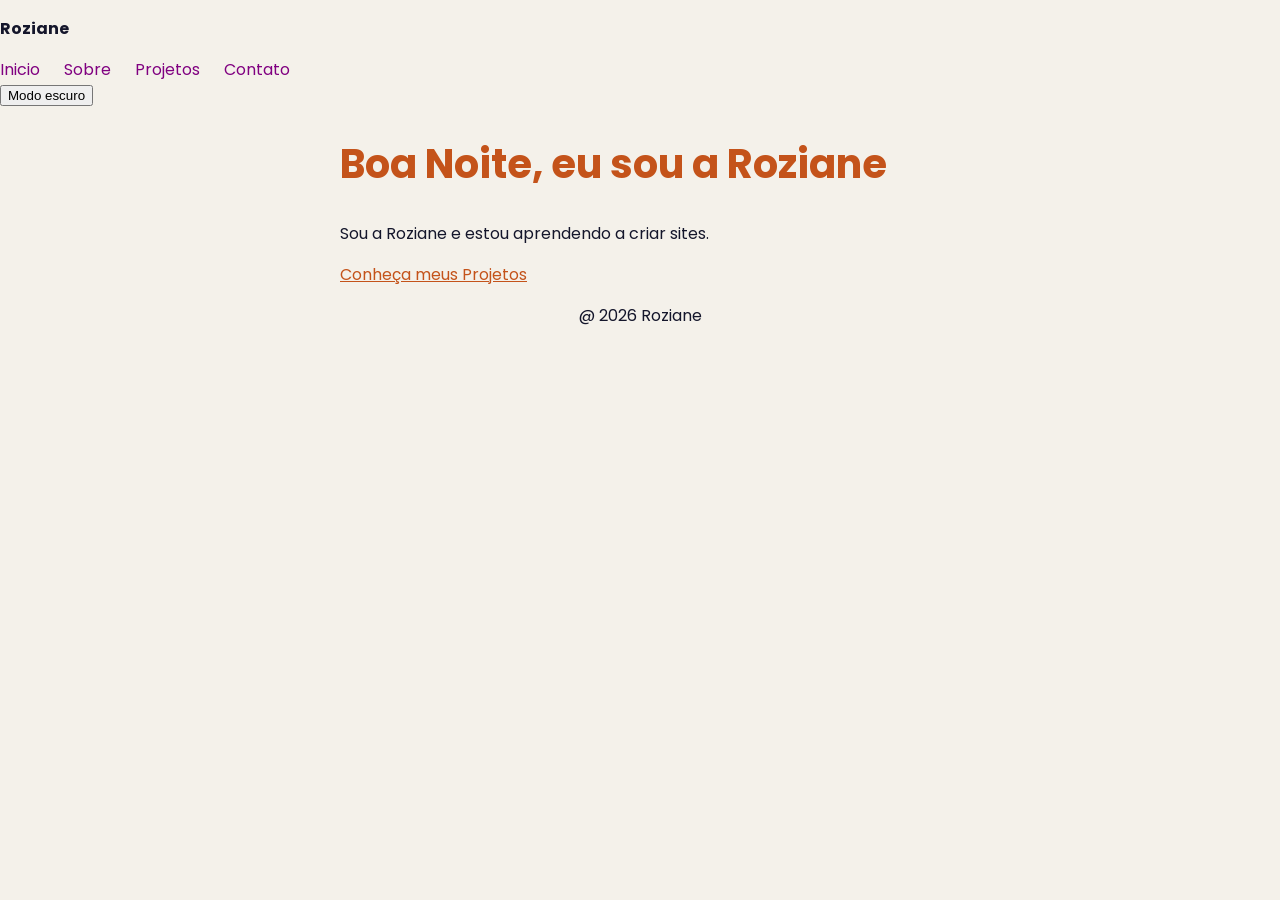
<file: index.html>
<!DOCTYPE html>
<html lang="pt-BR">

<head>
    <meta charset="UTF-8">
    <title>Inicio Roziane</title>
    <link rel="stylesheet" href="https://fonts.googleapis.com/css2?family=Poppins:wght@400;700&display=swap">
    <link rel="stylesheet" href="css/style.css">
    <link rel="stylesheet" href="css/style.css">
</head>

<body>
    <header>

        <p><strong>Roziane</strong></p>

        <nav>

            <a href="index.html">Inicio</a>
            <a href="sobre.html">Sobre</a>
            <a href="projetos.html">Projetos</a>
            <a href="contato.html">Contato</a>
        </nav>
         <button id = "tema"> Modo escuro</button>   
        <header>

            <main>

                <h1>Bem-vindo ao Meu Portfólio</h1>
                <p>Sou a Roziane e estou aprendendo a criar sites.</p>
                <a href="projetos.html">Conheça meus Projetos</a>

            </main>

            <footer>

                <p>@ 2026 Roziane</p>

            </footer>
                        <script src="js/script.js"></script>


</body>

</html>
</file>
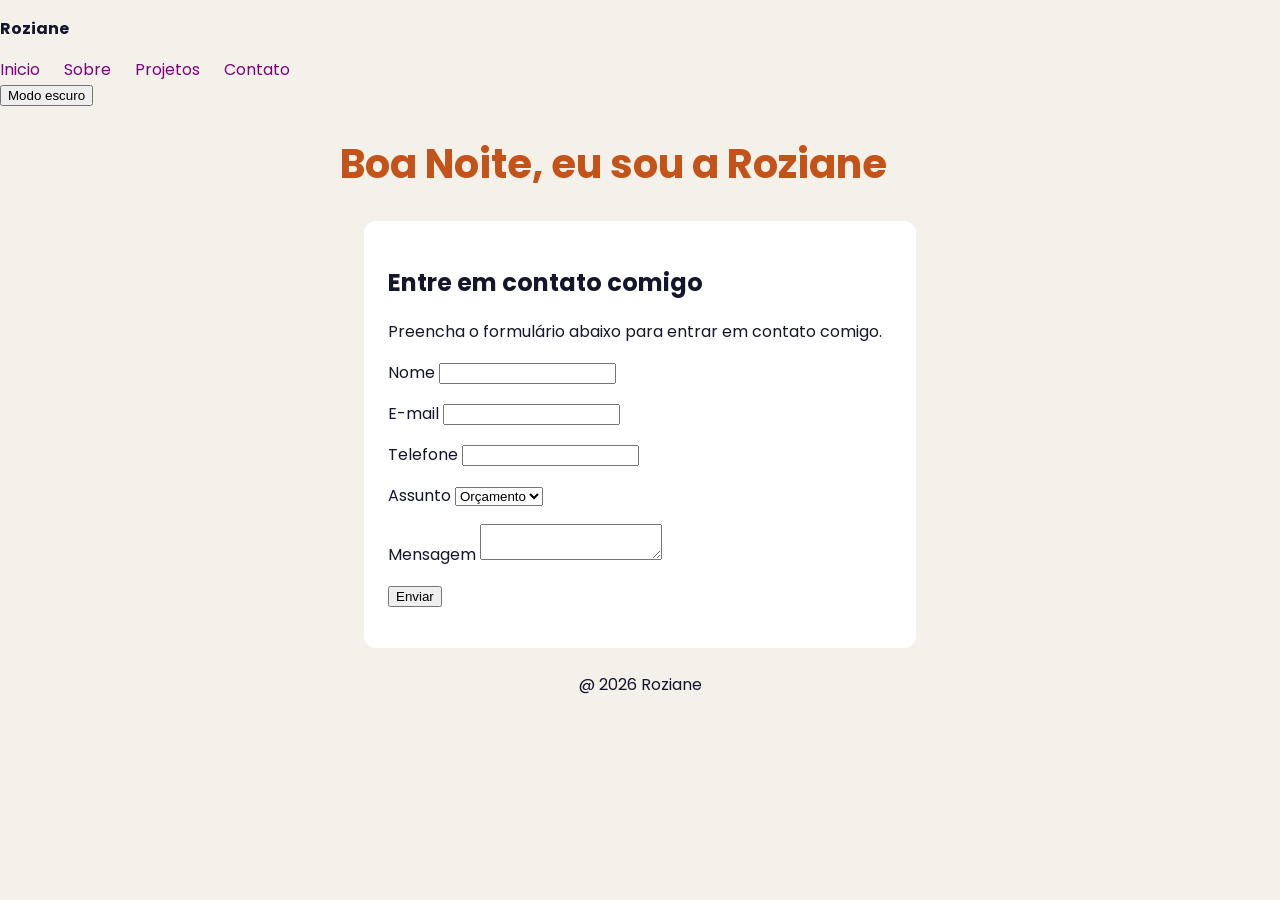
<file: contato.html>
<!DOCTYPE html>
<html lang="pt-BR">

<head>
    <meta charset="UTF-8">
    <title> Contato Roziane</title>
    <link rel="stylesheet" href="https://fonts.googleapis.com/css2?family=Poppins:wght@400;700&display=swap">
    <link rel="stylesheet" href="css/style.css">
</head>

<body>
    <header>

        <p><strong>Roziane</strong></p>

        <nav>

            <a href="index.html">Inicio</a>
            <a href="sobre.html">Sobre</a>
            <a href="projetos.html">Projetos</a>
            <a href="contato.html">Contato</a>
        </nav>
        <button id="tema"> Modo escuro</button>

    </header>

    <main>
        <h1>Contato</h1>
        <section class="card">
               <form id="formulario">
            <h2>Entre em contato comigo</h2>
            <p>Preencha o formulário abaixo para entrar em contato comigo.</p>
           

                <p>
                    <label for="nome">Nome</label>
                    <input type="text" id="nome" name="nome" required>
                </p>

                <p>
                    <label for="email">E-mail</label>
                    <input type="email" id="email" name="email" required>
                </p>
                <p>
                    <label for="tel">Telefone</label>
                    <input type="tel" id="tel" name="tel">
                </p>

                <p>
                    <label for="assunto">Assunto</label>
                    <select id="assunto" name="assunto">
                        <option>Orçamento</option>
                        <option>Dúvida</option>
                        <option>Outro</option>
                    </select>

                </p>
                <p>
                    <label for="mensagem">Mensagem</label>
                    <textarea id="mensagem" name="mensagem"></textarea>
                 <p id="resposta"></p>
                <button type="submit">Enviar</button>
            </form>
            <p></p>
        </section>

    </main>

    <footer>

        <p>@ 2026 Roziane</p>


    </footer>
    <script src="js/contato.js"></script>
    <script src="js/script.js"></script>


</body>

</html>
</file>
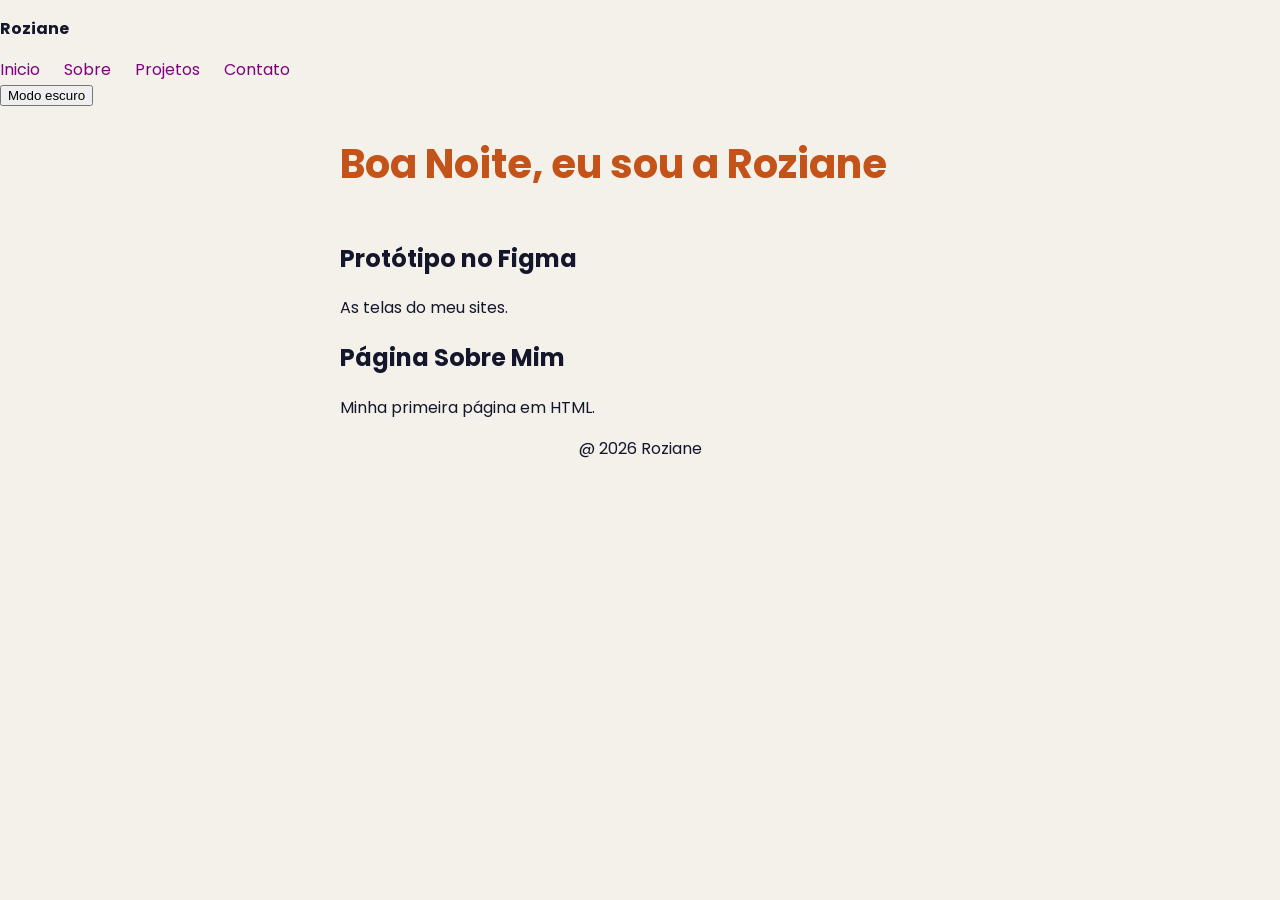
<file: projetos.html>
<!DOCTYPE html>
<html lang="pt-BR">

<head>
    <meta charset="UTF-8">
    <title>Projetos Roziane</title>
    <link rel="stylesheet" href="https://fonts.googleapis.com/css2?family=Poppins:wght@400;700&display=swap">
    <link rel="stylesheet" href="css/style.css">
    <link rel="stylesheet" href="css/style.css">
</head>

<body>
    <header>

        <p><strong>Roziane</strong></p>

        <nav>

            <a href="index.html">Inicio</a>
            <a href="sobre.html">Sobre</a>
            <a href="projetos.html">Projetos</a>
            <a href="contato.html">Contato</a>
        </nav>
         <button id = "tema"> Modo escuro</button>   
        <header>

            <main>

                <h1>Meus Projetos</h1>
                <div class="projetos"></div>
                <article>
                    <h2>Protótipo no Figma</h2>
                    <p> As telas do meu sites.</p>

                </article>

                <article>

                    <h2>Página Sobre Mim</h2>
                    <p>Minha primeira página em HTML.</p>

                </article>
            </main>

            <footer>

                <p>@ 2026 Roziane</p>

            </footer>
                        <script src="js/script.js"></script>



</body>

</html>
</file>
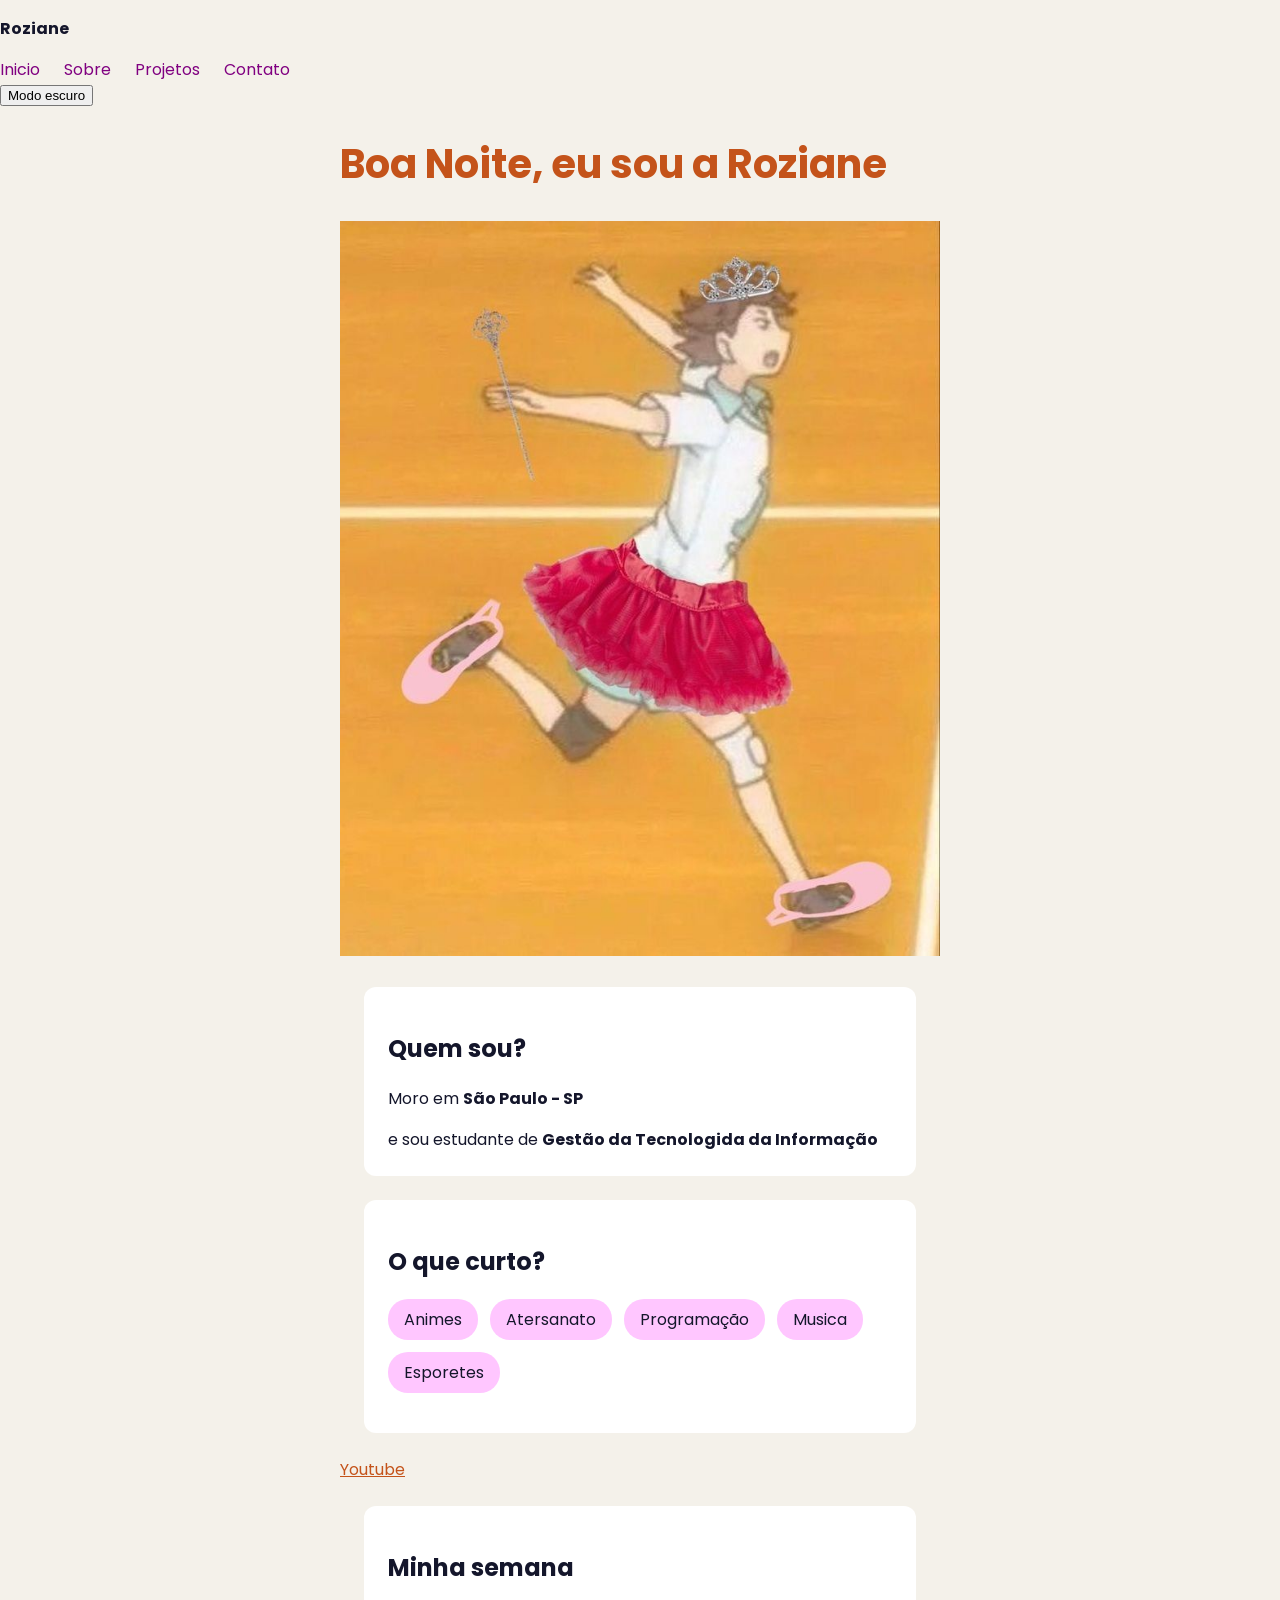
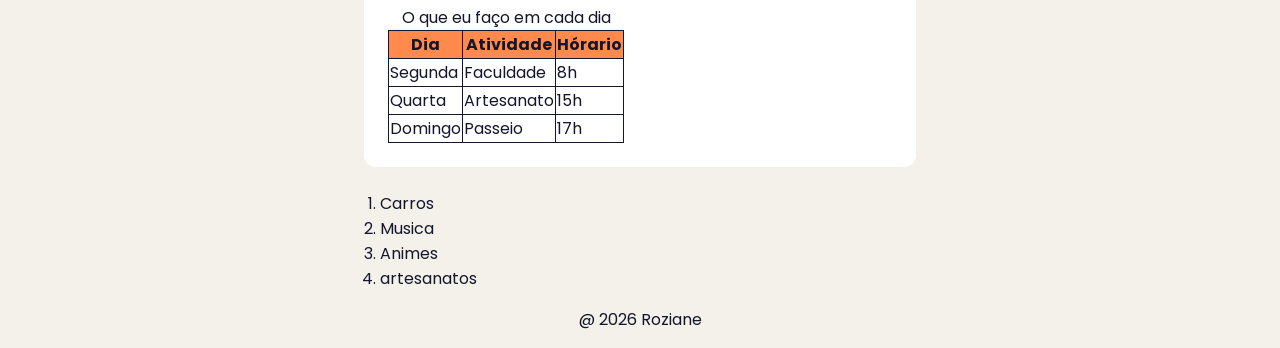
<file: sobre.html>
<!DOCTYPE html>
<html lang="pt-BR">

<head>
    <meta charset="UTF-8">
    <meta name="viewport" content="width=device-width, initial-scale=1.0">
    <title>Inicio Roziane</title>
    <link rel="stylesheet" href="https://fonts.googleapis.com/css2?family=Poppins:wght@400;700&display=swap">
    <link rel="stylesheet" href="css/style.css">
</head>

<body>
    <header>

        <p><strong>Roziane</strong></p>

        <nav>

            <a href="index.html">Inicio</a>
            <a href="sobre.html">Sobre</a>
            <a href="projetos.html">Projetos</a>
            <a href="contato.html">Contato</a>
        </nav>
        <button id = "tema"> Modo escuro</button>   
        <header>

            <main>

                <h1>Oi, eu sou a Roziane</h1>
                <p><img src="imagens/🦕haikyuu humor🦕.jpeg" alt="Nishinoya"></p>

                <section class="card">

                    <h2>Quem sou?</h2>

                    <p>Moro em <strong>São Paulo - SP</strong></p> e sou estudante de <strong>Gestão da Tecnologida da
                        Informação</strong>
                </section>
                <section class="card">
                    <h2>O que curto?</h2>

                    <ul class="gostos" id="gostos"></ul>


                </section>

                <a href="https://www.youtube.com">Youtube</a>

            
                <section class="card">

                    <h2>Minha semana</h2>
                    <table>
                        <caption> O que eu faço em cada dia</caption>
                        <tr>
                            <th>Dia</th>
                            <th>Atividade</th>
                            <th>Hórario</th>

                        </tr>

                        <tr>
                            <td>Segunda</td>
                            <td>Faculdade</td>
                            <td>8h</td>
                        </tr>
                        <tr>
                            <td>Quarta</td>
                            <td>Artesanato</td>
                            <td>15h</td>
                        </tr>
                        <tr>
                            <td>Domingo</td>
                            <td>Passeio</td>
                            <td>17h</td>
                        </tr>
                    </table>

                </section>

                <ol>

                    <li>Carros</li>
                    <li>Musica</li>
                    <li>Animes</li>
                    <li>artesanatos</li>

                </ol>

            </main>

            <footer>

                <p>@ 2026 Roziane</p>

            </footer>
            <script src="js/script.js"></script>

</body>

</html>
</file>
<file: css/style.css>
body {
    background-color: #F4F1EA;
    color: #14162B;
    font-family: 'Poppins', Arial, sans-serif;
    margin: 0;

}

h1 {
    color: #c4531a;
    font-size: 40px;

}

h2 {
    color: #14162B;

}

a {
    color: #C4531A;

}

footer {
    text-align: center;

}

main {
    max-width: 600px;
    margin: 0 auto;

}

.card {

    background-color: white;
    padding: 24px;
    margin: 24px;
    border-radius: 12px;
    box-shadow: 0 2px 8xp rgba(0, 0, 0, 0.15);
    transition: 0.3s;
}

table {

    border-collapse: collapse;
}

th,
td {
    border: 1px solid #14162B;
}



th {
    background-color: #FF8A4C;
}



head {
    display: flex;
    justify-content: space-between;
    align-items: center;
    background-color: #14162B;
    color: white;
    padding: 16xp 32px;
}

nav {


    display: flex;
    gap: 24px;
}

nav a {
    color: purple;
    text-decoration: none;
}


.gostos {


    display: flex;
    gap: 12px;
    list-style: none;
    padding: 0;
    flex-wrap: wrap;
}

.gostos li {
    background-color: #ffc6ff;
    padding: 8px 16px;
    border-radius: 20px;

}

img {

    max-width: 100%;

}

.escuro {
    background-color: #14162B;
}

.escuro .card {

    background-color: #1f2240;

}

.escuro h2 {
    color: #F4F1EA;

}




@media (max-width: 600px) {
    header {

        flex-direction: column;
        gap: 8px
    }

    h1 {
        font-size: 28px;
    }

    .projetos {

        grid-template-columns: 1fr;


    }



}


nav a:hover {

    color: aquamarine;

}

.card:hover {
    transform: translateY(-6px);
    box-shadow: 0 10px 24px rgba(0, 0, 0, 0.25);

}


.projetos {
    display: grid;
    grid-template-columns: repeat(2, 1fr);
    gap: 24px;

}
.erro {
    color: red;
}
</file>
